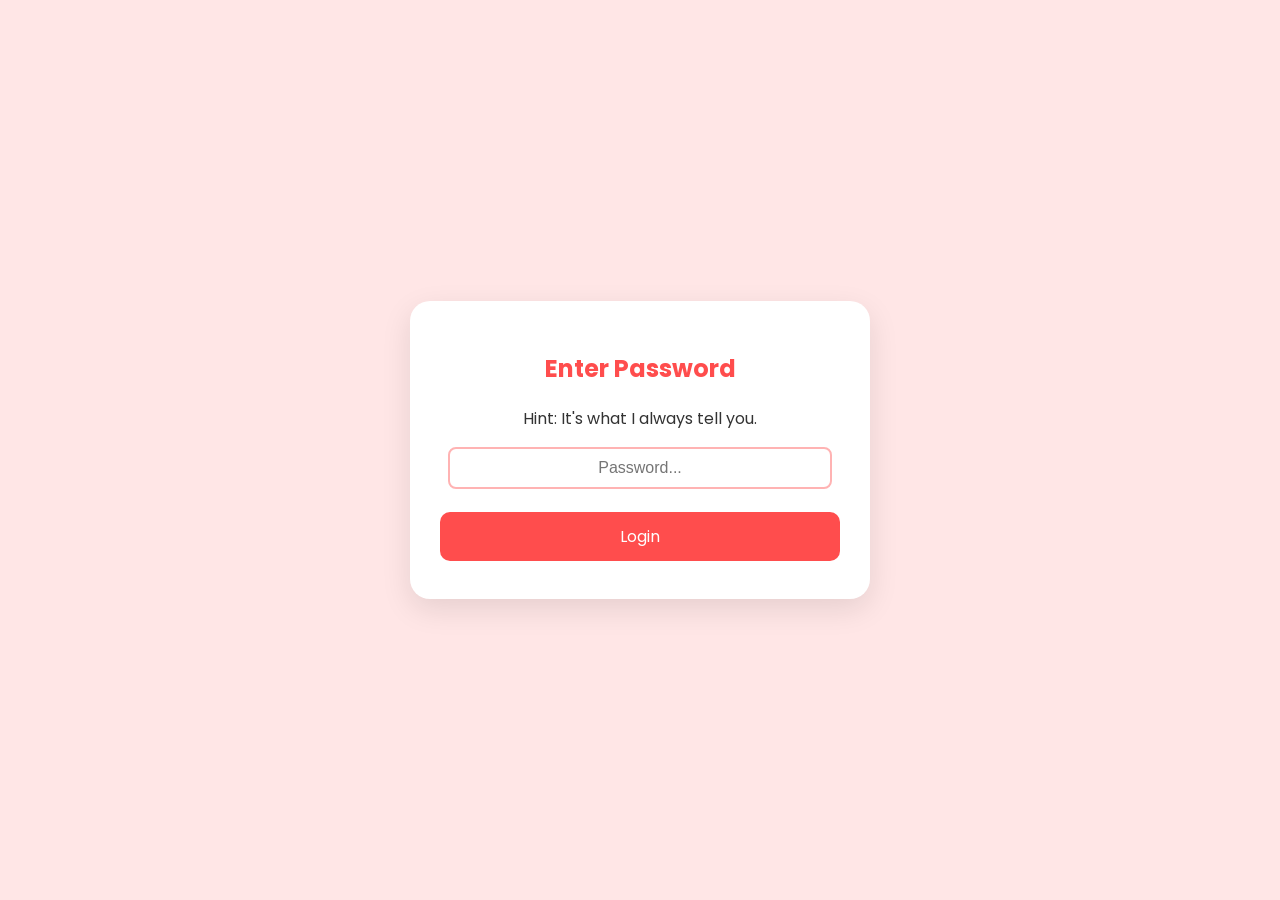
<file: index.html>
<!DOCTYPE html>
<html lang="en">
<head>
    <meta charset="UTF-8">
    <meta name="viewport" content="width=device-width, initial-scale=1.0, maximum-scale=1.0, user-scalable=no">
    <title>For You ❤️</title>
    <style>
        @import url('https://fonts.googleapis.com/css2?family=Poppins:wght@400;600&display=swap');
        
        body {
            margin: 0;
            padding: 0;
            font-family: 'Poppins', sans-serif;
            background-color: #ffe6e6;
            color: #333;
            display: flex;
            justify-content: center;
            align-items: center;
            height: 100vh;
            overflow: hidden;
            text-align: center;
        }

        .container {
            background: white;
            padding: 30px;
            border-radius: 20px;
            box-shadow: 0 10px 30px rgba(0,0,0,0.1);
            width: 90%;
            max-width: 400px;
            position: relative;
            z-index: 10;
        }

        .stage { display: none; animation: fadeIn 0.5s; }
        .stage.active { display: block; }
        h2 { font-size: 1.5rem; margin-bottom: 20px; color: #ff4d4d; }
        .final-text { font-size: 2rem; font-weight: 600; color: #ff4d4d; margin: 40px 0; }
        
        button {
            background-color: #ff4d4d;
            color: white;
            border: none;
            padding: 12px 20px;
            margin: 8px 0;
            width: 100%;
            border-radius: 10px;
            font-size: 1rem;
            cursor: pointer;
            font-family: inherit;
            transition: background 0.2s;
        }
        button:active { background-color: #cc0000; }
        button:disabled { background-color: #ccc; cursor: not-allowed; }

        input[type="text"], input[type="password"] {
            width: 90%;
            padding: 10px;
            margin-bottom: 15px;
            border: 2px solid #ffb3b3;
            border-radius: 8px;
            font-size: 1rem;
            text-align: center;
        }

        /* T&C Scroll Box */
        .tnc-box {
            height: 150px;
            overflow-y: scroll;
            background: #fff0f0;
            padding: 15px;
            border-radius: 8px;
            font-size: 0.9rem;
            text-align: left;
            margin-bottom: 15px;
            border: 1px solid #ffb3b3;
        }

        /* Modal Styles */
        #modal-overlay {
            display: none;
            position: fixed;
            top: 0; left: 0; width: 100%; height: 100%;
            background: rgba(0,0,0,0.5);
            z-index: 999;
            justify-content: center;
            align-items: center;
        }
        .modal-content {
            background: white;
            padding: 25px;
            border-radius: 15px;
            width: 80%;
            max-width: 300px;
            text-align: center;
            box-shadow: 0 5px 15px rgba(0,0,0,0.3);
            animation: popIn 0.3s;
        }
        #modal-btn { margin-top: 15px; width: auto; padding: 10px 30px; }

        /* Slider */
        input[type="range"] { width: 100%; margin: 20px 0; transition: transform 0.5s; }
        .zoom-explode { transform: scale(3); opacity: 0; }

        /* Drag and Drop Emojis */
        #drag-container {
            position: relative;
            height: 150px;
            width: 100%;
            background: #fff0f0;
            border-radius: 10px;
            margin-top: 20px;
        }
        .emoji {
            font-size: 3rem; position: absolute; top: 50%;
            transform: translateY(-50%); user-select: none;
        }
        #emoji1 { left: 10%; z-index: 10; }
        #emoji2 { right: 10%; pointer-events: none; }

        /* Floating Particles */
        .particle {
            position: fixed;
            font-size: 2rem;
            z-index: 5;
            animation: floatUp 2.5s linear forwards;
            pointer-events: none;
        }

        @keyframes fadeIn { from { opacity: 0; } to { opacity: 1; } }
        @keyframes popIn { 0% { transform: scale(0.8); opacity: 0; } 100% { transform: scale(1); opacity: 1; } }
        @keyframes floatUp {
            0% { transform: translateY(100vh) scale(0.5); opacity: 1; }
            100% { transform: translateY(-100px) scale(1.5); opacity: 0; }
        }
    </style>
</head>
<body>

<div id="modal-overlay">
    <div class="modal-content">
        <div id="modal-text"></div>
        <button id="modal-btn" onclick="closeModal()">OK</button>
    </div>
</div>

<div class="container">
    
    <div id="stage1" class="stage active">
        <h2>Enter Password</h2>
        <p>Hint: It's what I always tell you.</p>
        <input type="password" id="password" placeholder="Password...">
        <button onclick="checkPassword()">Login</button>
    </div>

    <div id="stage2" class="stage">
        <h2>End User Love Agreement</h2>
        <div class="tnc-box" id="tnc-scroll" onscroll="checkScroll()">
            <p>By proceeding, you agree to the following terms and conditions:</p>
            <p>1. The user consents to mandatory cuddle sessions upon reunion.</p>
            <p>2. The user agrees to relinquish control of the TV remote when requested.</p>
            <p>3. The user acknowledges that I am always right (mostly).</p>
            <p>4. The user agrees to accept random displays of affection without complaint.</p>
            <p>5. The user confirms they miss me excessively.</p>
            <p><i>(Scroll to the bottom to agree)</i></p>
            <div style="height: 50px;"></div>
        </div>
        <button id="btn-agree" disabled onclick="agreeTNC()">I Agree</button>
    </div>

    <div id="stage3" class="stage">
        <h2>What do I like the most about you?</h2>
        <button class="bait-btn" onclick="baitClick(this)">Your face</button>
        <button class="bait-btn" onclick="baitClick(this)">Your lips</button>
        <button class="bait-btn" onclick="baitClick(this)">Your personality</button>
        <button class="bait-btn" onclick="baitClick(this)">Your eyes</button>
        <button class="bait-btn" onclick="baitClick(this)">Your 🍑</button>
    </div>

    <div id="stage4" class="stage">
        <h2>What will we do when we meet?</h2>
        <button id="seq1" onclick="seqClick(1)">Sit in separate corners of the room</button>
        <button id="seq2" onclick="seqClick(2)" disabled>Shake hands and talk formally</button>
        <button id="seq3" onclick="seqClick(3)" disabled>Go skydiving</button>
        <button id="seq4" onclick="seqClick(4)" disabled>Not let go of each other for 7166272 hours</button>
    </div>

    <div id="stage5" class="stage">
        <h2>Are you going to let me spoil you on our next date?</h2>
        <button id="btn-changing" onclick="changeButton()">No</button>
    </div>

    <div id="stage6" class="stage">
        <h2>How much do I love you?</h2>
        <input type="range" id="love-slider" min="0" max="10" value="0">
        <div id="slider-val">0</div>
        <button onclick="checkSlider()">Submit</button>
    </div>

    <div id="stage7" class="stage">
        <h2>Bring us together</h2>
        <div id="drag-container">
            <div id="emoji1" class="emoji">👩</div>
            <div id="emoji2" class="emoji">👨</div>
        </div>
    </div>

    <div id="stage8" class="stage">
        <div class="final-text">I love you baby ❤️</div>
    </div>

</div>

<script>
    // --- Modal System ---
    let modalCallback = null;
    const modalOverlay = document.getElementById('modal-overlay');
    const modalText = document.getElementById('modal-text');
    const modalBtn = document.getElementById('modal-btn');

    function showModal(text, callback = null, hideButton = false) {
        modalText.innerHTML = text;
        modalCallback = callback;
        modalBtn.style.display = hideButton ? 'none' : 'inline-block';
        modalOverlay.style.display = 'flex';
    }

    function closeModal() {
        modalOverlay.style.display = 'none';
        if (modalCallback) modalCallback();
    }

    // --- Particle System ---
    function spawnEmojis() {
        const emojis = ['❤️', '😘', '😍'];
        for(let i=0; i<30; i++) {
            let el = document.createElement('div');
            el.innerHTML = emojis[Math.floor(Math.random() * emojis.length)];
            el.className = 'particle';
            el.style.left = Math.random() * 100 + 'vw';
            el.style.animationDuration = (Math.random() * 2 + 1.5) + 's';
            document.body.appendChild(el);
            setTimeout(() => el.remove(), 4000);
        }
    }

    // --- Navigation ---
    function nextStage(stageNum) {
        document.querySelectorAll('.stage').forEach(el => el.classList.remove('active'));
        document.getElementById('stage' + stageNum).classList.add('active');
        spawnEmojis();
    }

    // --- Stage 1: Login ---
    function checkPassword() {
        const val = document.getElementById('password').value.toLowerCase().replace(/\s/g, '');
        if(val === 'iloveyou') {
            nextStage(2);
        } else {
            showModal('Wrong password. Try again.');
        }
    }

    // --- Stage 2: T&C ---
    function checkScroll() {
        const box = document.getElementById('tnc-scroll');
        if (box.scrollTop + box.clientHeight >= box.scrollHeight - 5) {
            document.getElementById('btn-agree').disabled = false;
        }
    }

    function agreeTNC() {
        showModal("Ready? 3...", null, true);
        setTimeout(() => { modalText.innerHTML = "2..."; }, 1000);
        setTimeout(() => { modalText.innerHTML = "1..."; }, 2000);
        setTimeout(() => {
            closeModal();
            nextStage(3);
        }, 3000);
    }

    // --- Stage 3: Bait and Switch ---
    let clickedBait = 0;
    const totalBait = 5;
    function baitClick(btn) {
        btn.disabled = true;
        btn.style.opacity = '0.5';
        clickedBait++;
        if(clickedBait >= totalBait) {
            showModal("Wrong! I love ALL of you because you're perfect.", () => nextStage(4));
        }
    }

    // --- Stage 4: Sequential Rejections ---
    function seqClick(step) {
        if(step === 1) {
            showModal("Seriously? 🤔");
            document.getElementById('seq2').disabled = false;
        } else if (step === 2) {
            showModal("We are not doing a performance review. Try again.");
            document.getElementById('seq3').disabled = false;
        } else if (step === 3) {
            showModal("Maybe one day, but not right away! Try again.");
            document.getElementById('seq4').disabled = false;
        } else if (step === 4) {
            showModal("Exactly. Good choice.", () => nextStage(5));
        }
    }

    // --- Stage 5: Changing Button ---
    const changingTexts = ["Why not?", "Come on, I would love to....", "So you agree?", "Yes"];
    let changeIndex = 0;
    function changeButton() {
        const btn = document.getElementById('btn-changing');
        if (btn.innerText === "Yes") {
            nextStage(6);
        } else {
            btn.innerText = changingTexts[changeIndex];
            changeIndex++;
        }
    }

    // --- Stage 6: Staged Slider ---
    let sliderStep = 1;
    const slider = document.getElementById('love-slider');
    const sliderVal = document.getElementById('slider-val');
    
    slider.addEventListener('input', () => { sliderVal.innerText = slider.value; });

    function checkSlider() {
        if(sliderStep === 1 && slider.value == 10) {
            showModal("Really? Come on choose a better number.");
            slider.max = 50;
            sliderStep = 2;
        } else if (sliderStep === 2 && slider.value == 50) {
            showModal("That’s better but still not enough.");
            slider.max = 100;
            sliderStep = 3;
        } else if (sliderStep === 3 && slider.value == 100) {
            slider.classList.add('zoom-explode');
            showModal("Nooooo, the answer is infinity!", () => {
                setTimeout(() => nextStage(7), 500);
            });
        }
    }

    // --- Stage 7: Drag Emojis ---
    const emoji1 = document.getElementById('emoji1');
    const emoji2 = document.getElementById('emoji2');
    const dragContainer = document.getElementById('drag-container');
    let isDragging = false;

    emoji1.addEventListener('touchstart', () => { isDragging = true; }, {passive: true});
    document.addEventListener('touchend', () => { isDragging = false; });
    
    dragContainer.addEventListener('touchmove', (e) => {
        if (!isDragging) return;
        e.preventDefault(); 
        
        let touch = e.touches[0];
        let containerRect = dragContainer.getBoundingClientRect();
        let newLeft = touch.clientX - containerRect.left - (emoji1.clientWidth / 2);
        
        if(newLeft < 0) newLeft = 0;
        if(newLeft > containerRect.width - emoji1.clientWidth) newLeft = containerRect.width - emoji1.clientWidth;
        
        emoji1.style.left = newLeft + 'px';

        let rect1 = emoji1.getBoundingClientRect();
        let rect2 = emoji2.getBoundingClientRect();
        
        if (!(rect1.right < rect2.left || rect1.left > rect2.right)) {
            isDragging = false;
            emoji1.style.left = (rect2.left - containerRect.left - 20) + 'px'; 
            setTimeout(() => {
                showModal("Okay they had a happy ending, but I can’t wait for ours baby 😘", () => {
                    nextStage(8);
                    // Loop emojis continuously on the final screen
                    setInterval(spawnEmojis, 2500);
                });
            }, 300);
        }
    }, { passive: false });

</script>
</body>
</html>
</file>
